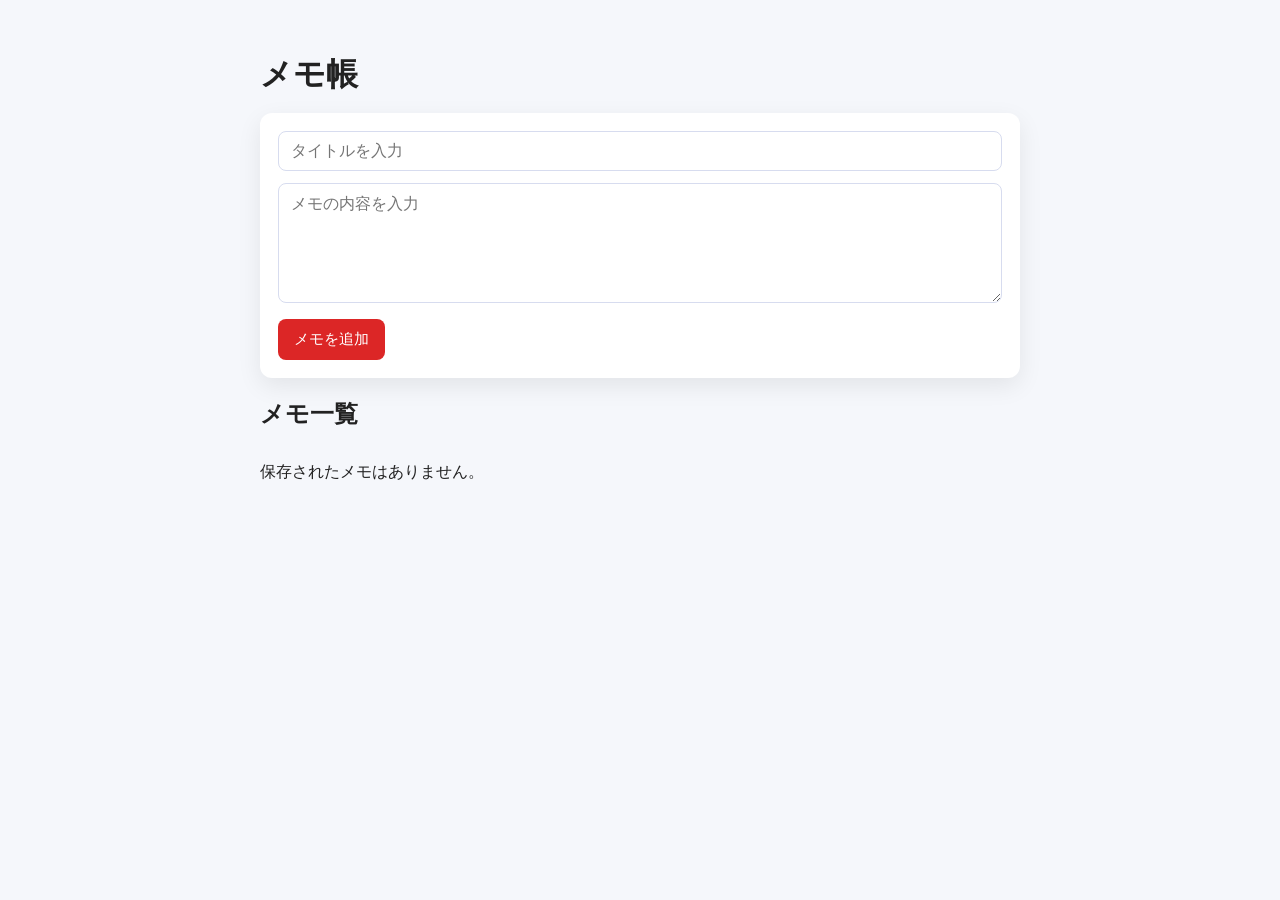
<file: index.html>
<!DOCTYPE html>
<html lang="ja">
<head>
  <meta charset="UTF-8">
  <meta http-equiv="refresh" content="0;url=simple_memo_app.html">
  <title>メモ帳アプリ</title>
</head>
<body>
  <p>メモ帳アプリを開いています...</p>
  <a href="simple_memo_app.html">ここをクリックして表示</a>
</body>
</html>
</file>
<file: style.css>
body {
  margin: 0;
  font-family: "Yu Gothic", "Segoe UI", sans-serif;
  background: #f5f7fb;
  color: #222;
}

.container {
  max-width: 760px;
  margin: 0 auto;
  padding: 32px 20px;
}

h1,
h2 {
  margin-bottom: 16px;
}

.memo-form {
  background: #fff;
  border-radius: 12px;
  padding: 18px;
  box-shadow: 0 8px 24px rgba(0, 0, 0, 0.08);
}

#memoTitle,
#memoContent {
  width: 100%;
  box-sizing: border-box;
  margin-bottom: 12px;
  border: 1px solid #d7dcef;
  border-radius: 8px;
  padding: 10px 12px;
  font-size: 1rem;
}

#memoContent {
  min-height: 120px;
  resize: vertical;
}

/* ボタン共通 */
button {
  border: none;
  border-radius: 8px;
  padding: 10px 16px;
  cursor: pointer;
  font-size: 0.95rem;
  color: #fff;
}

.add-button {
  background: #dc2626;
}

.add-button:hover {
  background: #b91c1c;
}

.cancel-button {
  margin-left: 8px;
  background: #6b7280;
}

.cancel-button:hover {
  background: #4b5563;
}

.hidden {
  display: none;
}

.memo-list {
  display: grid;
  gap: 12px;
  margin-top: 12px;
}

.memo-item {
  background: #fff;
  border-radius: 12px;
  padding: 16px;
  box-shadow: 0 6px 18px rgba(0, 0, 0, 0.06);
}

.memo-item h3 {
  margin: 0 0 8px;
}

.memo-item p {
  margin: 0 0 12px;
  white-space: pre-wrap;
}

.memo-actions {
  display: flex;
  gap: 8px;
}

.edit-button {
  background: #0f766e;
}

.edit-button:hover {
  background: #115e59;
}

.delete-button {
  background: #dc2626;
}

.delete-button:hover {
  background: #b91c1c;
}

.memo-form button[type="submit"] {
  background: #dc2626;
}

.memo-form button[type="submit"]:hover {
  background: #b91c1c;
}
</file>
